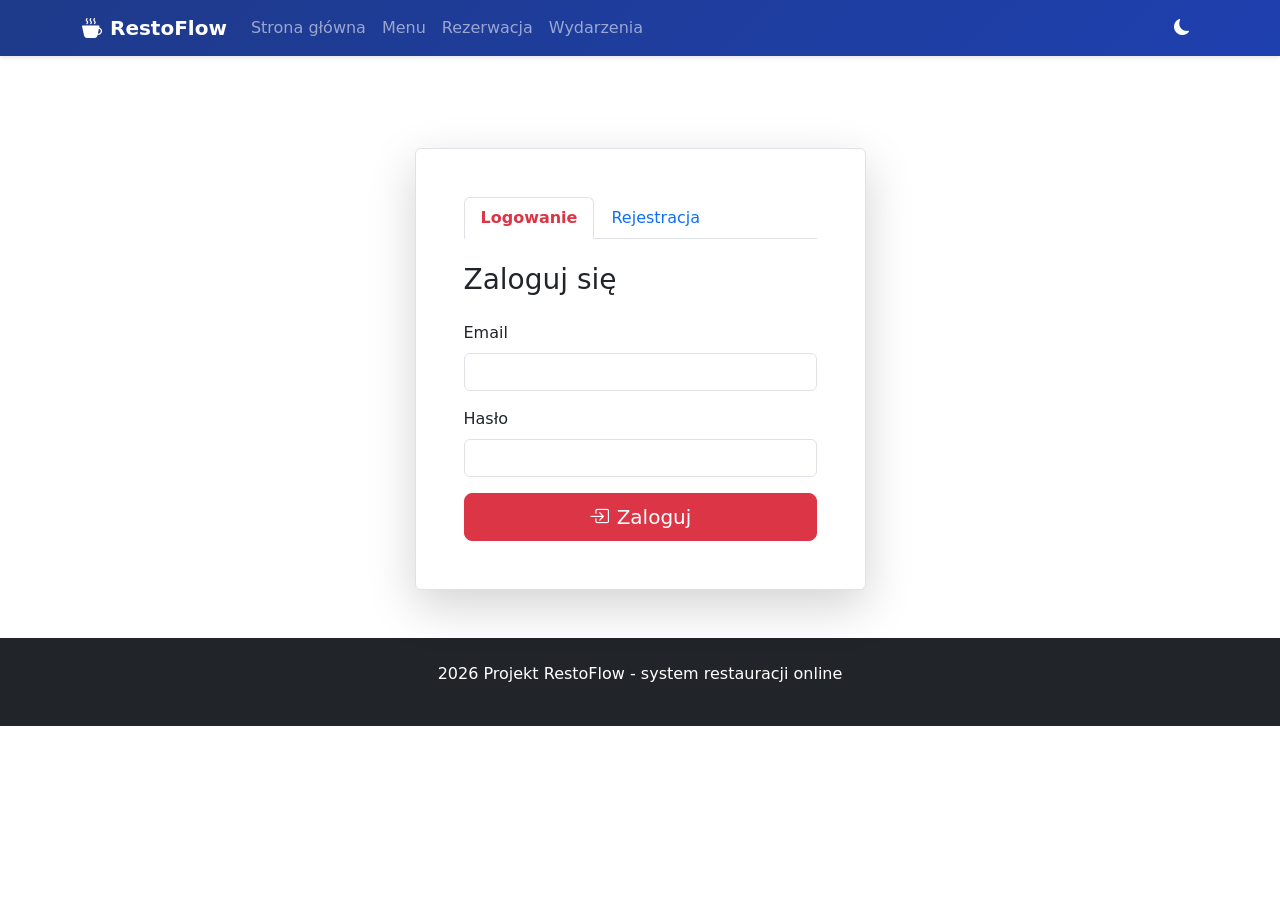
<file: src/main/resources/static/pages/admin.html>
<!DOCTYPE html>
<html lang="pl">
<head>
    <meta charset="UTF-8">
    <meta name="viewport" content="width=device-width, initial-scale=1.0">
    <title>Panel Admin - RestoFlow</title>
    <link rel="icon" type="image/png" href="/favicon.png">
    <link rel="icon" type="image/x-icon" href="/favicon.ico">
    <link rel="shortcut icon" href="/favicon.ico">
    <link href="https://cdn.jsdelivr.net/npm/bootstrap@5.3.2/dist/css/bootstrap.min.css" rel="stylesheet">
    <link rel="stylesheet" href="https://cdn.jsdelivr.net/npm/bootstrap-icons@1.11.1/font/bootstrap-icons.css">
    <link rel="stylesheet" href="../css/style.css">
</head>
<body>
    <!-- Navigation -->
    <nav class="navbar navbar-expand-lg navbar-dark bg-primary fixed-top">
        <div class="container">
            <a class="navbar-brand fw-bold" href="../index.html">
                <i class="bi bi-cup-hot-fill me-2"></i>RestoFlow
            </a>
            <button class="navbar-toggler" type="button" data-bs-toggle="collapse" data-bs-target="#navbarNav">
                <span class="navbar-toggler-icon"></span>
            </button>
            <div class="collapse navbar-collapse" id="navbarNav">
                <ul class="navbar-nav me-auto">
                    <li class="nav-item">
                        <a class="nav-link" href="../index.html">Strona główna</a>
                    </li>
                    <li class="nav-item">
                        <a class="nav-link" href="menu.html">Menu</a>
                    </li>
                    <li class="nav-item">
                        <a class="nav-link" href="reservation.html">Rezerwacja</a>
                    </li>
                    <li class="nav-item">
                        <a class="nav-link" href="event.html">Wydarzenia</a>
                    </li>
                </ul>
                <ul class="navbar-nav">
                    <li class="nav-item">
                        <button class="btn btn-link nav-link text-white" id="themeToggle" title="Zmień motyw">
                            <i class="bi bi-moon-fill" id="themeIcon"></i>
                        </button>
                    </li>
                    <li class="nav-item">
                        <a class="nav-link" href="cart.html">
                            <i class="bi bi-cart3"></i> Koszyk
                            <span class="badge bg-danger" id="cartBadge">0</span>
                        </a>
                    </li>
                    <li class="nav-item dropdown" id="userNav">
                        <a class="nav-link dropdown-toggle" href="#" role="button" data-bs-toggle="dropdown">
                            <i class="bi bi-person-circle"></i> <span id="userName">Użytkownik</span>
                        </a>
                        <ul class="dropdown-menu">
                            <li><a class="dropdown-item" href="profile.html">Profil</a></li>
                            <li><a class="dropdown-item active" href="admin.html">Panel Admin</a></li>
                            <li><hr class="dropdown-divider"></li>
                            <li><a class="dropdown-item" href="#" id="logoutBtn">Wyloguj</a></li>
                        </ul>
                    </li>
                </ul>
            </div>
        </div>
    </nav>

    <!-- Main Content -->
    <div class="container mt-5 pt-4">
        <h1 class="display-4 mb-4">Panel Administracyjny</h1>
        
        <!-- Statistics -->
        <div class="row g-4 mb-4">
            <div class="col-md-4">
                <div class="card text-center">
                    <div class="card-body">
                        <i class="bi bi-cart-check display-4 text-primary mb-3"></i>
                        <h3 id="todayOrders">-</h3>
                        <p class="text-muted">Zamówienia dzisiaj</p>
                    </div>
                </div>
            </div>
            <div class="col-md-4">
                <div class="card text-center">
                    <div class="card-body">
                        <i class="bi bi-calendar-check display-4 text-success mb-3"></i>
                        <h3 id="todayReservations">-</h3>
                        <p class="text-muted">Rezerwacje dzisiaj</p>
                    </div>
                </div>
            </div>
            <div class="col-md-4">
                <div class="card text-center">
                    <div class="card-body">
                        <i class="bi bi-currency-dollar display-4 text-warning mb-3"></i>
                        <h3 id="todayRevenue">-</h3>
                        <p class="text-muted">Przychód dzisiaj</p>
                    </div>
                </div>
            </div>
        </div>

        <!-- Tabs -->
        <ul class="nav nav-tabs mb-4" role="tablist">
            <li class="nav-item" role="presentation">
                <button class="nav-link active" id="orders-tab" data-bs-toggle="tab" data-bs-target="#orders" type="button">
                    Zamówienia
                </button>
            </li>
            <li class="nav-item" role="presentation">
                <button class="nav-link" id="reservations-tab" data-bs-toggle="tab" data-bs-target="#reservations" type="button">
                    Rezerwacje
                </button>
            </li>
            <li class="nav-item" role="presentation">
                <button class="nav-link" id="tables-tab" data-bs-toggle="tab" data-bs-target="#tables" type="button">
                    Stoliki
                </button>
            </li>
        </ul>

        <div class="tab-content">
            <!-- Orders Tab -->
            <div class="tab-pane fade show active" id="orders" role="tabpanel">
                <div class="card">
                    <div class="card-body">
                        <h5 class="card-title mb-4">Dzisiejsze zamówienia</h5>
                        <div id="ordersList">
                            <div class="text-center py-5">
                                <div class="spinner-border text-primary" role="status">
                                    <span class="visually-hidden">Ładowanie...</span>
                                </div>
                            </div>
                        </div>
                    </div>
                </div>
            </div>

            <!-- Reservations Tab -->
            <div class="tab-pane fade" id="reservations" role="tabpanel">
                <div class="card">
                    <div class="card-body">
                        <h5 class="card-title mb-4">Dzisiejsze rezerwacje</h5>
                        <div id="reservationsList">
                            <div class="text-center py-5">
                                <div class="spinner-border text-primary" role="status">
                                    <span class="visually-hidden">Ładowanie...</span>
                                </div>
                            </div>
                        </div>
                    </div>
                </div>
            </div>

            <!-- Tables Tab -->
            <div class="tab-pane fade" id="tables" role="tabpanel">
                <div class="card">
                    <div class="card-body">
                        <div class="d-flex justify-content-between align-items-center mb-4">
                            <h5 class="card-title mb-0">Zarządzanie stolikami</h5>
                            <button class="btn btn-primary" data-bs-toggle="modal" data-bs-target="#addTableModal">
                                <i class="bi bi-plus-circle me-2"></i>Dodaj stolik
                            </button>
                        </div>
                        <div id="tablesList">
                            <div class="text-center py-5">
                                <div class="spinner-border text-primary" role="status">
                                    <span class="visually-hidden">Ładowanie...</span>
                                </div>
                            </div>
                        </div>
                    </div>
                </div>
            </div>
        </div>
    </div>

    <!-- Add Table Modal -->
    <div class="modal fade" id="addTableModal" tabindex="-1">
        <div class="modal-dialog">
            <div class="modal-content">
                <div class="modal-header">
                    <h5 class="modal-title">Dodaj stolik</h5>
                    <button type="button" class="btn-close" data-bs-dismiss="modal"></button>
                </div>
                <div class="modal-body">
                    <form id="addTableForm">
                        <div class="mb-3">
                            <label class="form-label">Numer stolika *</label>
                            <input type="text" class="form-control" id="tableNumber" required>
                        </div>
                        <div class="mb-3">
                            <label class="form-label">Pojemność *</label>
                            <input type="number" class="form-control" id="tableCapacity" min="1" required>
                        </div>
                        <div class="mb-3">
                            <label class="form-label">Lokalizacja *</label>
                            <select class="form-select" id="tableLocation" required>
                                <option value="SALA_GLOWNA">Sala główna</option>
                                <option value="TARAS">Taras</option>
                                <option value="SALON_VIP">Salon VIP</option>
                                <option value="BAR">Bar</option>
                            </select>
                        </div>
                        <div class="mb-3 form-check">
                            <input type="checkbox" class="form-check-input" id="tableAvailable" checked>
                            <label class="form-check-label" for="tableAvailable">
                                Dostępny
                            </label>
                        </div>
                        <button type="submit" class="btn btn-primary w-100">Dodaj stolik</button>
                    </form>
                </div>
            </div>
        </div>
    </div>

    <!-- Footer -->
    <footer class="bg-dark text-white py-4 mt-5">
        <div class="container text-center">
            <p>2026 Projekt RestoFlow - system restauracji online</p>
        </div>
    </footer>

    <script src="https://cdn.jsdelivr.net/npm/bootstrap@5.3.2/dist/js/bootstrap.bundle.min.js"></script>
    <script src="../js/theme.js"></script>
    <script src="../js/api.js"></script>
    <script src="../js/app.js"></script>
    <script src="../js/admin.js"></script>
</body>
</html>
</file>
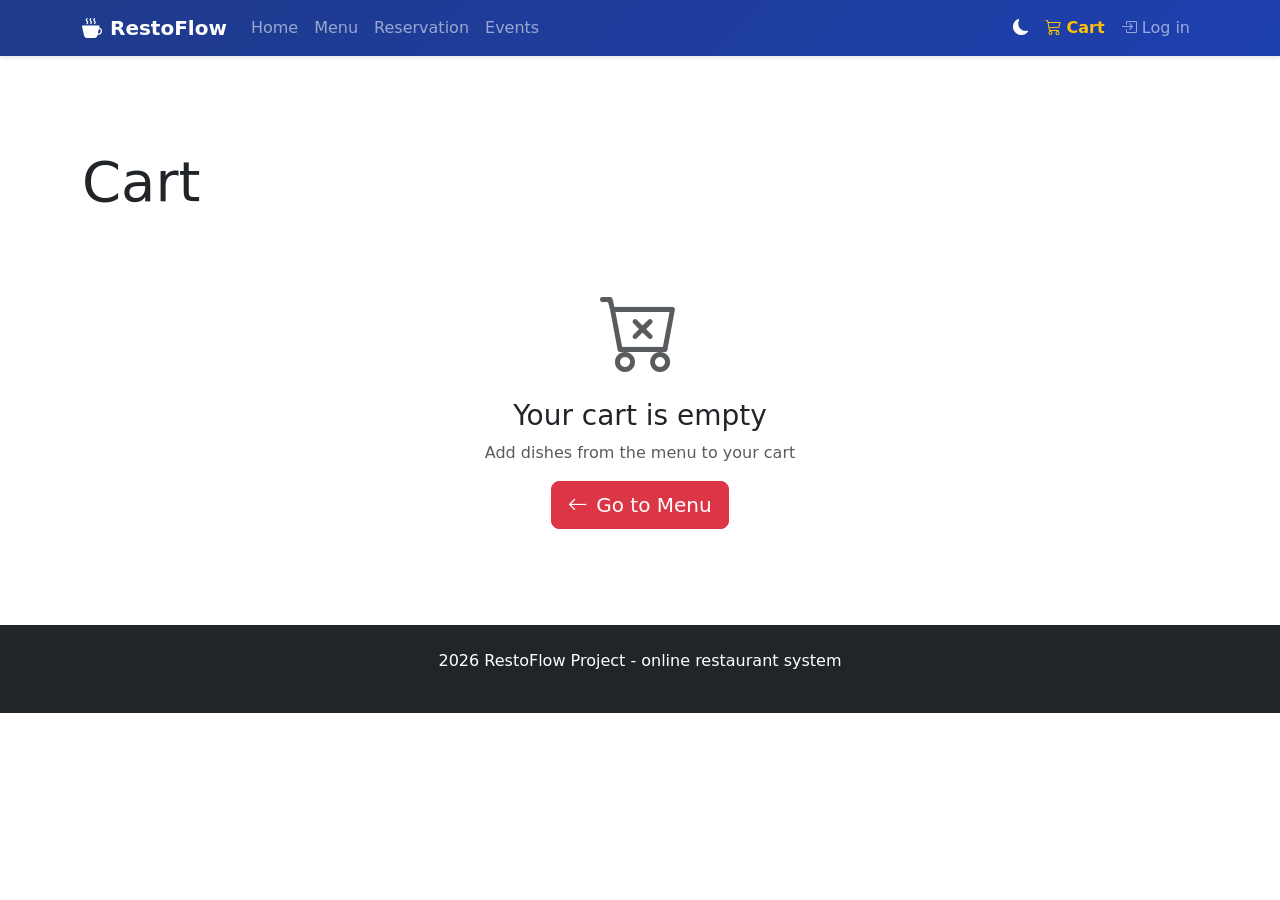
<file: src/main/resources/static/pages/cart.html>
<!DOCTYPE html>
<html lang="en">
<head>
    <meta charset="UTF-8">
    <meta name="viewport" content="width=device-width, initial-scale=1.0">
    <title>Cart - RestoFlow</title>
    <link rel="icon" type="image/png" href="/favicon.png">
    <link rel="icon" type="image/x-icon" href="/favicon.ico">
    <link rel="shortcut icon" href="/favicon.ico">
    <link href="https://cdn.jsdelivr.net/npm/bootstrap@5.3.2/dist/css/bootstrap.min.css" rel="stylesheet">
    <link rel="stylesheet" href="https://cdn.jsdelivr.net/npm/bootstrap-icons@1.11.1/font/bootstrap-icons.css">
    <link rel="stylesheet" href="../css/style.css">
</head>
<body>
    <!-- Navigation -->
    <nav class="navbar navbar-expand-lg navbar-dark bg-primary fixed-top">
        <div class="container">
            <a class="navbar-brand fw-bold" href="../index.html">
                <i class="bi bi-cup-hot-fill me-2"></i>RestoFlow
            </a>
            <button class="navbar-toggler" type="button" data-bs-toggle="collapse" data-bs-target="#navbarNav">
                <span class="navbar-toggler-icon"></span>
            </button>
            <div class="collapse navbar-collapse" id="navbarNav">
                <ul class="navbar-nav me-auto">
                    <li class="nav-item">
                        <a class="nav-link" href="../index.html">Home</a>
                    </li>
                    <li class="nav-item">
                        <a class="nav-link" href="menu.html">Menu</a>
                    </li>
                    <li class="nav-item">
                        <a class="nav-link" href="reservation.html">Reservation</a>
                    </li>
                    <li class="nav-item">
                        <a class="nav-link" href="event.html">Events</a>
                    </li>
                </ul>
                <ul class="navbar-nav">
                    <li class="nav-item">
                        <button class="btn btn-link nav-link text-white" id="themeToggle" title="Toggle theme">
                            <i class="bi bi-moon-fill" id="themeIcon"></i>
                        </button>
                    </li>
                    <li class="nav-item">
                        <a class="nav-link active" href="cart.html">
                            <i class="bi bi-cart3"></i> Cart
                            <span class="badge bg-danger" id="cartBadge">0</span>
                        </a>
                    </li>
                    <li class="nav-item" id="authNav">
                        <a class="nav-link" href="login.html">
                            <i class="bi bi-box-arrow-in-right"></i> Log in
                        </a>
                    </li>
                    <li class="nav-item dropdown" id="userNav" style="display: none;">
                        <a class="nav-link dropdown-toggle" href="#" role="button" data-bs-toggle="dropdown">
                            <i class="bi bi-person-circle"></i> <span id="userName">User</span>
                        </a>
                        <ul class="dropdown-menu">
                            <li><a class="dropdown-item" href="profile.html">Profile</a></li>
                            <li id="adminLink" style="display: none;"><a class="dropdown-item" href="admin.html">Admin Panel</a></li>
                            <li><hr class="dropdown-divider"></li>
                            <li><a class="dropdown-item" href="#" id="logoutBtn">Log out</a></li>
                        </ul>
                    </li>
                </ul>
            </div>
        </div>
    </nav>

    <!-- Main Content -->
    <div class="container mt-5 pt-4">
        <h1 class="display-4 mb-4">Cart</h1>
        
        <div id="emptyCart" class="text-center py-5" style="display: none;">
            <i class="bi bi-cart-x display-1 text-muted"></i>
            <h3 class="mt-3">Your cart is empty</h3>
            <p class="text-muted">Add dishes from the menu to your cart</p>
            <a href="menu.html" class="btn btn-primary btn-lg">
                <i class="bi bi-arrow-left me-2"></i>Go to Menu
            </a>
        </div>

        <div id="cartContent" style="display: none;">
            <div class="row">
                <div class="col-lg-8">
                    <div class="card">
                        <div class="card-body">
                            <div id="cartItems">
                                <!-- Cart items loaded dynamically -->
                            </div>
                        </div>
                    </div>
                </div>
                <div class="col-lg-4">
                    <div class="card sticky-top" style="top: 100px;">
                        <div class="card-body">
                            <h5 class="card-title">Summary</h5>
                            <hr>
                            <div class="d-flex justify-content-between mb-2">
                                <span>Subtotal:</span>
                                <span id="subtotal">0.00 zł</span>
                            </div>
                            <div class="d-flex justify-content-between mb-3">
                                <strong>Total:</strong>
                                <strong class="text-primary" id="total">0.00 zł</strong>
                            </div>
                            
                            <div class="mb-3">
                                <label class="form-label">Order type:</label>
                                <select class="form-select" id="orderType">
                                    <option value="ODBIOR_OSOBISTY">Pickup</option>
                                    <option value="DOSTAWA">Delivery</option>
                                </select>
                            </div>
                            
                            <div class="mb-3" id="deliveryAddressGroup" style="display: none;">
                                <label class="form-label">Delivery address:</label>
                                <input type="text" class="form-control" id="deliveryAddress" placeholder="Street, number, city">
                            </div>
                            
                            <button class="btn btn-primary btn-lg w-100" id="checkoutBtn">
                                <i class="bi bi-check-circle me-2"></i>Place order
                            </button>
                        </div>
                    </div>
                </div>
            </div>
        </div>
    </div>

    <!-- Footer -->
    <footer class="bg-dark text-white py-4 mt-5">
        <div class="container text-center">
            <p>2026 RestoFlow Project - online restaurant system</p>
        </div>
    </footer>

    <script src="https://cdn.jsdelivr.net/npm/bootstrap@5.3.2/dist/js/bootstrap.bundle.min.js"></script>
    <script src="../js/theme.js"></script>
    <script src="../js/api.js"></script>
    <script src="../js/app.js"></script>
    <script src="../js/cart.js"></script>
</body>
</html>
</file>
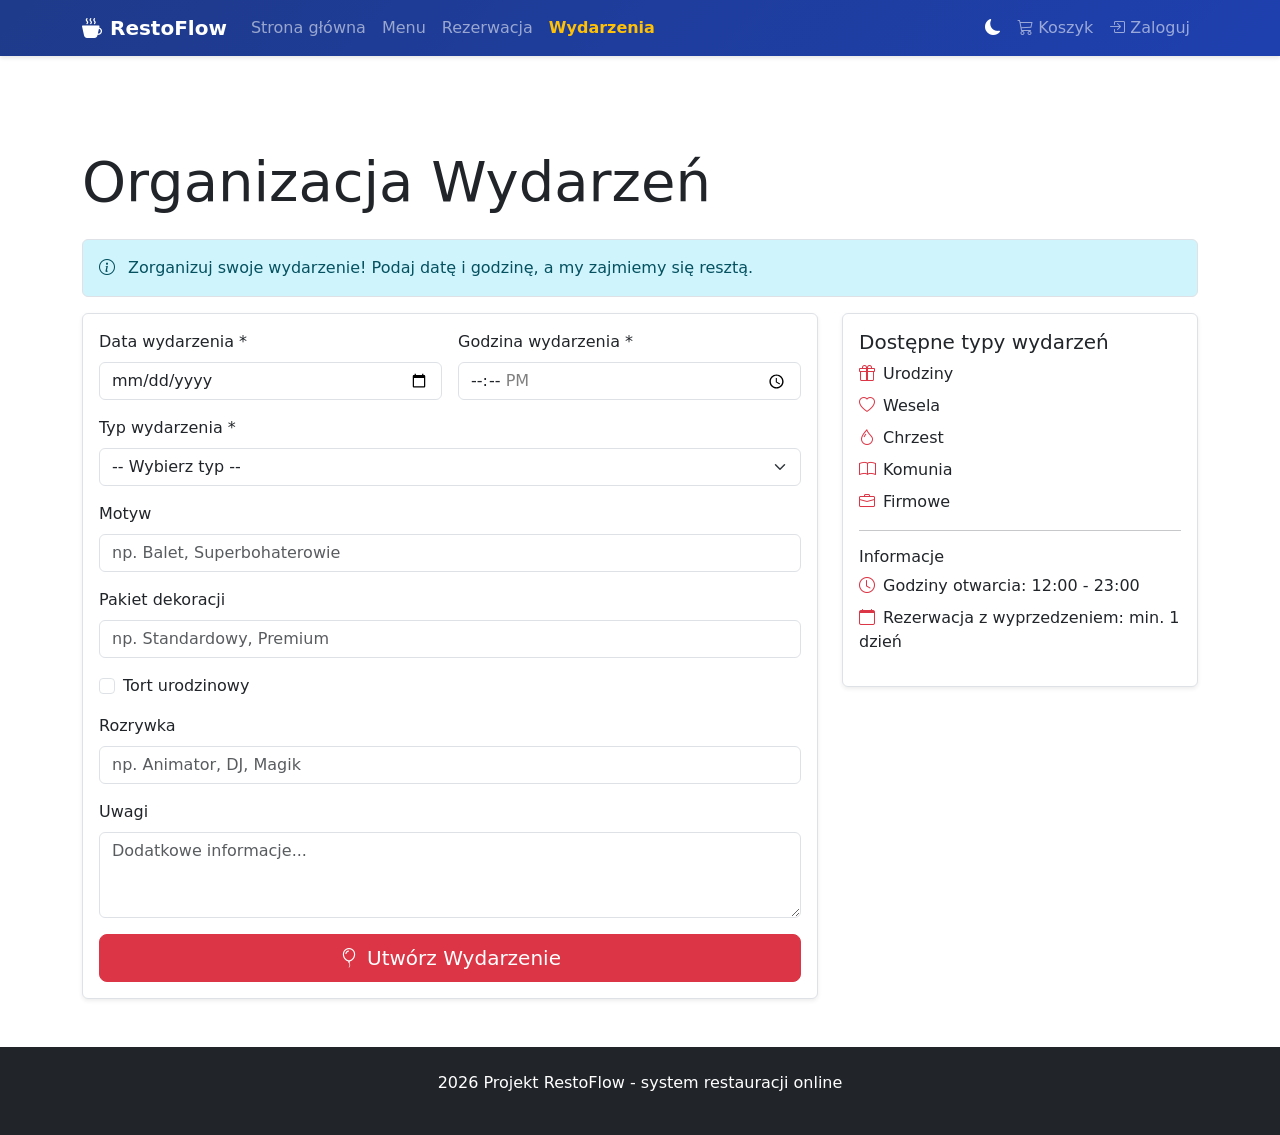
<file: src/main/resources/static/pages/event.html>
<!DOCTYPE html>
<html lang="pl">
<head>
    <meta charset="UTF-8">
    <meta name="viewport" content="width=device-width, initial-scale=1.0">
    <title>Wydarzenia - RestoFlow</title>
    <link rel="icon" type="image/png" href="/favicon.png">
    <link rel="icon" type="image/x-icon" href="/favicon.ico">
    <link rel="shortcut icon" href="/favicon.ico">
    <link href="https://cdn.jsdelivr.net/npm/bootstrap@5.3.2/dist/css/bootstrap.min.css" rel="stylesheet">
    <link rel="stylesheet" href="https://cdn.jsdelivr.net/npm/bootstrap-icons@1.11.1/font/bootstrap-icons.css">
    <link rel="stylesheet" href="../css/style.css">
</head>
<body>
    <!-- Navigation -->
    <nav class="navbar navbar-expand-lg navbar-dark bg-primary fixed-top">
        <div class="container">
            <a class="navbar-brand fw-bold" href="../index.html">
                <i class="bi bi-cup-hot-fill me-2"></i>RestoFlow
            </a>
            <button class="navbar-toggler" type="button" data-bs-toggle="collapse" data-bs-target="#navbarNav">
                <span class="navbar-toggler-icon"></span>
            </button>
            <div class="collapse navbar-collapse" id="navbarNav">
                <ul class="navbar-nav me-auto">
                    <li class="nav-item">
                        <a class="nav-link" href="../index.html">Strona główna</a>
                    </li>
                    <li class="nav-item">
                        <a class="nav-link" href="menu.html">Menu</a>
                    </li>
                    <li class="nav-item">
                        <a class="nav-link" href="reservation.html">Rezerwacja</a>
                    </li>
                    <li class="nav-item">
                        <a class="nav-link active" href="event.html">Wydarzenia</a>
                    </li>
                </ul>
                <ul class="navbar-nav">
                    <li class="nav-item">
                        <button class="btn btn-link nav-link text-white" id="themeToggle" title="Zmień motyw">
                            <i class="bi bi-moon-fill" id="themeIcon"></i>
                        </button>
                    </li>
                    <li class="nav-item">
                        <a class="nav-link" href="cart.html">
                            <i class="bi bi-cart3"></i> Koszyk
                            <span class="badge bg-danger" id="cartBadge">0</span>
                        </a>
                    </li>
                    <li class="nav-item" id="authNav">
                        <a class="nav-link" href="login.html">
                            <i class="bi bi-box-arrow-in-right"></i> Zaloguj
                        </a>
                    </li>
                    <li class="nav-item dropdown" id="userNav" style="display: none;">
                        <a class="nav-link dropdown-toggle" href="#" role="button" data-bs-toggle="dropdown">
                            <i class="bi bi-person-circle"></i> <span id="userName">Użytkownik</span>
                        </a>
                        <ul class="dropdown-menu">
                            <li><a class="dropdown-item" href="profile.html">Profil</a></li>
                            <li id="adminLink" style="display: none;"><a class="dropdown-item" href="admin.html">Panel Admin</a></li>
                            <li><hr class="dropdown-divider"></li>
                            <li><a class="dropdown-item" href="#" id="logoutBtn">Wyloguj</a></li>
                        </ul>
                    </li>
                </ul>
            </div>
        </div>
    </nav>

    <!-- Main Content -->
    <div class="container mt-5 pt-4">
        <h1 class="display-4 mb-4">Organizacja Wydarzeń</h1>
        
        <div class="alert alert-info">
            <i class="bi bi-info-circle me-2"></i>
            Zorganizuj swoje wydarzenie! Podaj datę i godzinę, a my zajmiemy się resztą.
        </div>

        <div class="row">
            <div class="col-lg-8">
                <div class="card">
                    <div class="card-body">
                        <form id="eventForm">
                            <div class="row g-3">
                                <div class="col-md-6">
                                    <label class="form-label">Data wydarzenia *</label>
                                    <input type="date" class="form-control" id="eventDate" required>
                                </div>
                                <div class="col-md-6">
                                    <label class="form-label">Godzina wydarzenia *</label>
                                    <input type="time" class="form-control" id="eventTime" required>
                                </div>
                            </div>
                            
                            <div class="mb-3 mt-3">
                                <label class="form-label">Typ wydarzenia *</label>
                                <select class="form-select" id="eventType" required>
                                    <option value="">-- Wybierz typ --</option>
                                </select>
                            </div>
                            
                            <div class="mb-3">
                                <label class="form-label">Motyw</label>
                                <input type="text" class="form-control" id="theme" placeholder="np. Balet, Superbohaterowie">
                            </div>
                            
                            <div class="mb-3">
                                <label class="form-label">Pakiet dekoracji</label>
                                <input type="text" class="form-control" id="decorationPackage" placeholder="np. Standardowy, Premium">
                            </div>
                            
                            <div class="mb-3 form-check">
                                <input type="checkbox" class="form-check-input" id="cake">
                                <label class="form-check-label" for="cake">
                                    Tort urodzinowy
                                </label>
                            </div>
                            
                            <div class="mb-3">
                                <label class="form-label">Rozrywka</label>
                                <input type="text" class="form-control" id="entertainment" placeholder="np. Animator, DJ, Magik">
                            </div>
                            
                            <div class="mb-3">
                                <label class="form-label">Uwagi</label>
                                <textarea class="form-control" id="eventNotes" rows="3" placeholder="Dodatkowe informacje..."></textarea>
                            </div>
                            
                            <button type="submit" class="btn btn-primary btn-lg w-100">
                                <i class="bi bi-balloon me-2"></i>Utwórz Wydarzenie
                            </button>
                        </form>
                    </div>
                </div>
            </div>
            <div class="col-lg-4">
                <div class="card">
                    <div class="card-body">
                        <h5 class="card-title">Dostępne typy wydarzeń</h5>
                        <ul class="list-unstyled">
                            <li class="mb-2"><i class="bi bi-gift text-primary me-2"></i>Urodziny</li>
                            <li class="mb-2"><i class="bi bi-heart text-primary me-2"></i>Wesela</li>
                            <li class="mb-2"><i class="bi bi-droplet text-primary me-2"></i>Chrzest</li>
                            <li class="mb-2"><i class="bi bi-book text-primary me-2"></i>Komunia</li>
                            <li class="mb-2"><i class="bi bi-briefcase text-primary me-2"></i>Firmowe</li>
                        </ul>
                        <hr>
                        <h6 class="card-title mt-3">Informacje</h6>
                        <ul class="list-unstyled">
                            <li class="mb-2"><i class="bi bi-clock text-primary me-2"></i>Godziny otwarcia: 12:00 - 23:00</li>
                            <li class="mb-2"><i class="bi bi-calendar text-primary me-2"></i>Rezerwacja z wyprzedzeniem: min. 1 dzień</li>
                        </ul>
                    </div>
                </div>
            </div>
        </div>
    </div>

    <!-- Footer -->
    <footer class="bg-dark text-white py-4 mt-5">
        <div class="container text-center">
            <p>2026 Projekt RestoFlow - system restauracji online</p>
        </div>
    </footer>

    <script src="https://cdn.jsdelivr.net/npm/bootstrap@5.3.2/dist/js/bootstrap.bundle.min.js"></script>
    <script src="../js/theme.js"></script>
    <script src="../js/api.js"></script>
    <script src="../js/app.js"></script>
    <script src="../js/event.js"></script>
</body>
</html>
</file>
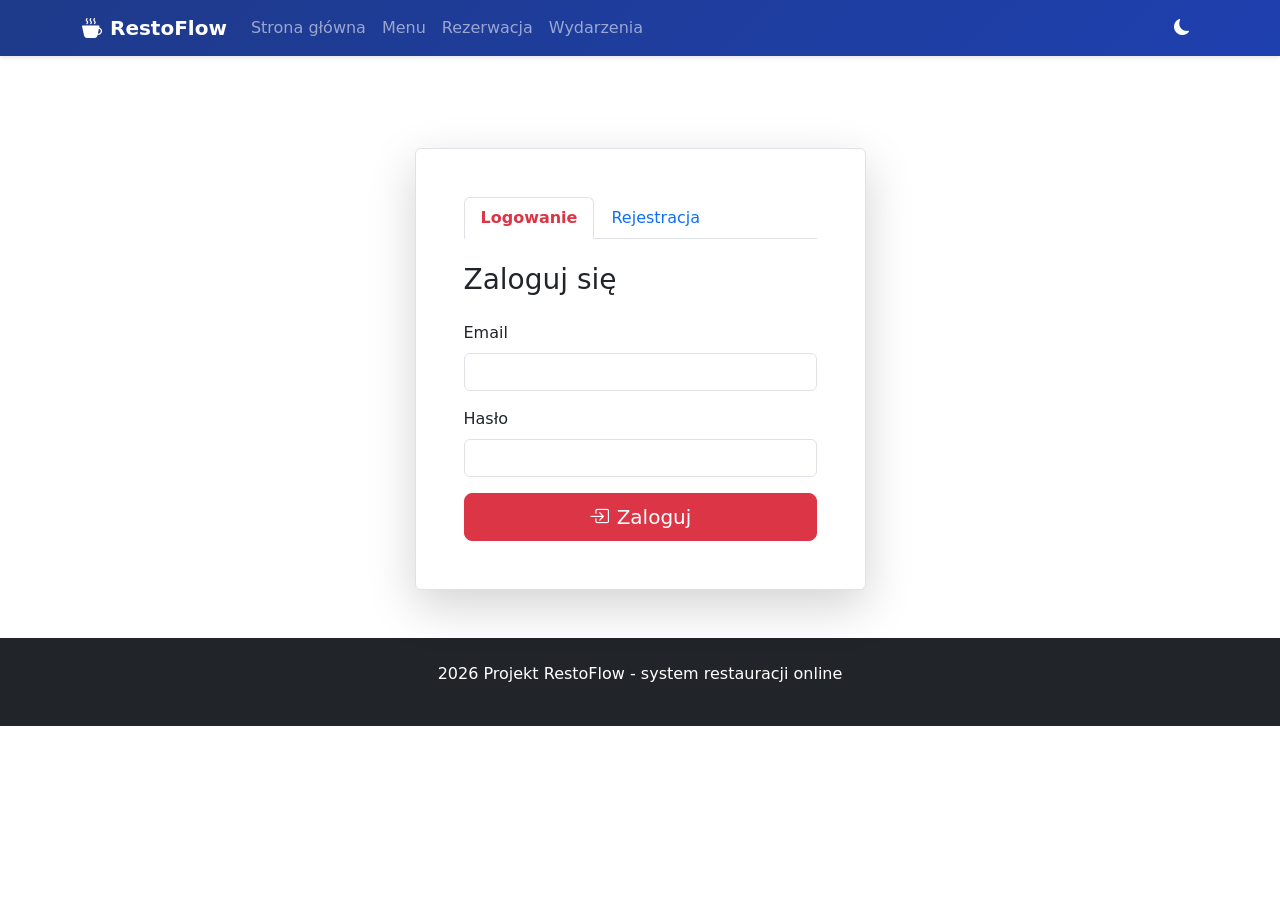
<file: src/main/resources/static/pages/login.html>
<!DOCTYPE html>
<html lang="pl">
<head>
    <meta charset="UTF-8">
    <meta name="viewport" content="width=device-width, initial-scale=1.0">
    <title>Logowanie - RestoFlow</title>
    <link rel="icon" type="image/png" href="/favicon.png">
    <link rel="icon" type="image/x-icon" href="/favicon.ico">
    <link rel="shortcut icon" href="/favicon.ico">
    <link href="https://cdn.jsdelivr.net/npm/bootstrap@5.3.2/dist/css/bootstrap.min.css" rel="stylesheet">
    <link rel="stylesheet" href="https://cdn.jsdelivr.net/npm/bootstrap-icons@1.11.1/font/bootstrap-icons.css">
    <link rel="stylesheet" href="../css/style.css">
</head>
<body>
    <!-- Navigation -->
    <nav class="navbar navbar-expand-lg navbar-dark bg-primary fixed-top">
        <div class="container">
            <a class="navbar-brand fw-bold" href="../index.html">
                <i class="bi bi-cup-hot-fill me-2"></i>RestoFlow
            </a>
            <button class="navbar-toggler" type="button" data-bs-toggle="collapse" data-bs-target="#navbarNav">
                <span class="navbar-toggler-icon"></span>
            </button>
            <div class="collapse navbar-collapse" id="navbarNav">
                <ul class="navbar-nav me-auto">
                    <li class="nav-item">
                        <a class="nav-link" href="../index.html">Strona główna</a>
                    </li>
                    <li class="nav-item">
                        <a class="nav-link" href="menu.html">Menu</a>
                    </li>
                    <li class="nav-item">
                        <a class="nav-link" href="reservation.html">Rezerwacja</a>
                    </li>
                    <li class="nav-item">
                        <a class="nav-link" href="event.html">Wydarzenia</a>
                    </li>
                </ul>
                <ul class="navbar-nav">
                    <li class="nav-item">
                        <button class="btn btn-link nav-link text-white" id="themeToggle" title="Zmień motyw">
                            <i class="bi bi-moon-fill" id="themeIcon"></i>
                        </button>
                    </li>
                </ul>
            </div>
        </div>
    </nav>

    <!-- Main Content -->
    <div class="container mt-5 pt-4">
        <div class="row justify-content-center">
            <div class="col-md-6 col-lg-5">
                <div class="card shadow-lg">
                    <div class="card-body p-5">
                        <ul class="nav nav-tabs mb-4" role="tablist">
                            <li class="nav-item" role="presentation">
                                <button class="nav-link active" id="login-tab" data-bs-toggle="tab" data-bs-target="#login" type="button">
                                    Logowanie
                                </button>
                            </li>
                            <li class="nav-item" role="presentation">
                                <button class="nav-link" id="register-tab" data-bs-toggle="tab" data-bs-target="#register" type="button">
                                    Rejestracja
                                </button>
                            </li>
                        </ul>
                        
                        <div class="tab-content">
                            <!-- Login Tab -->
                            <div class="tab-pane fade show active" id="login" role="tabpanel">
                                <h3 class="mb-4">Zaloguj się</h3>
                                <form id="loginForm">
                                    <div class="mb-3">
                                        <label class="form-label">Email</label>
                                        <input type="email" class="form-control" id="loginEmail" required>
                                    </div>
                                    <div class="mb-3">
                                        <label class="form-label">Hasło</label>
                                        <input type="password" class="form-control" id="loginPassword" required>
                                    </div>
                                    <button type="submit" class="btn btn-primary w-100 btn-lg">
                                        <i class="bi bi-box-arrow-in-right me-2"></i>Zaloguj
                                    </button>
                                </form>
                            </div>
                            
                            <!-- Register Tab -->
                            <div class="tab-pane fade" id="register" role="tabpanel">
                                <h3 class="mb-4">Zarejestruj się</h3>
                                <form id="registerForm">
                                    <div class="row g-3">
                                        <div class="col-md-6">
                                            <label class="form-label">Imię *</label>
                                            <input type="text" class="form-control" id="registerFirstName" required>
                                        </div>
                                        <div class="col-md-6">
                                            <label class="form-label">Nazwisko *</label>
                                            <input type="text" class="form-control" id="registerLastName" required>
                                        </div>
                                        <div class="col-12">
                                            <label class="form-label">Email *</label>
                                            <input type="email" class="form-control" id="registerEmail" required>
                                        </div>
                                        <div class="col-12">
                                            <label class="form-label">Hasło *</label>
                                            <input type="password" class="form-control" id="registerPassword" minlength="6" required>
                                        </div>
                                        <div class="col-12">
                                            <label class="form-label">Telefon</label>
                                            <input type="tel" class="form-control" id="registerPhone">
                                        </div>
                                        <div class="col-12">
                                            <label class="form-label">Adres</label>
                                            <input type="text" class="form-control" id="registerAddress">
                                        </div>
                                        <div class="col-12">
                                            <button type="submit" class="btn btn-primary w-100 btn-lg">
                                                <i class="bi bi-person-plus me-2"></i>Zarejestruj
                                            </button>
                                        </div>
                                    </div>
                                </form>
                            </div>
                        </div>
                    </div>
                </div>
            </div>
        </div>
    </div>

    <!-- Footer -->
    <footer class="bg-dark text-white py-4 mt-5">
        <div class="container text-center">
            <p>2026 Projekt RestoFlow - system restauracji online</p>
        </div>
    </footer>

    <script src="https://cdn.jsdelivr.net/npm/bootstrap@5.3.2/dist/js/bootstrap.bundle.min.js"></script>
    <script src="../js/theme.js"></script>
    <script src="../js/api.js"></script>
    <script src="../js/app.js"></script>
    <script src="../js/auth.js"></script>
</body>
</html>
</file>
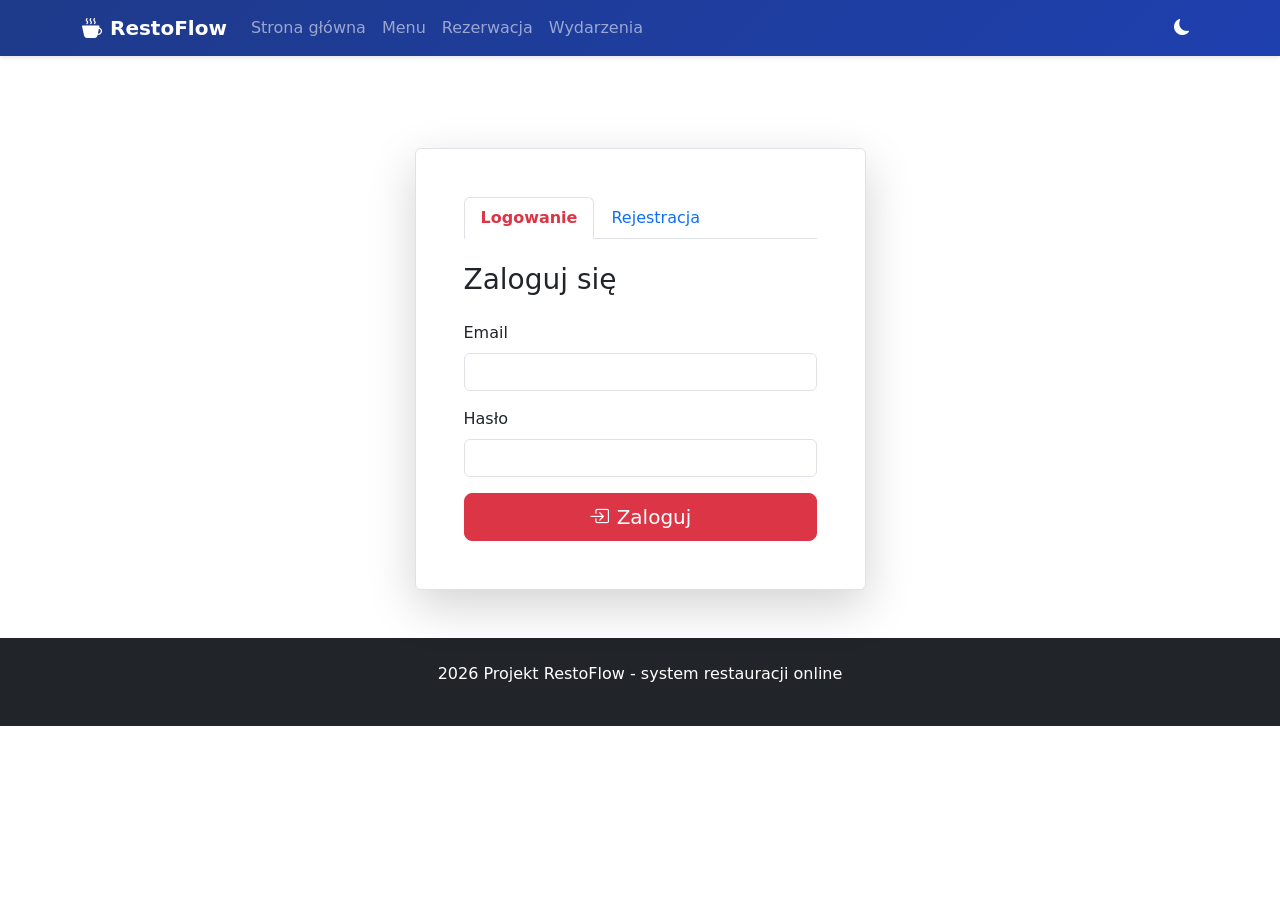
<file: src/main/resources/static/pages/profile.html>
<!DOCTYPE html>
<html lang="pl">
<head>
    <meta charset="UTF-8">
    <meta name="viewport" content="width=device-width, initial-scale=1.0">
    <title>Profil - RestoFlow</title>
    <link rel="icon" type="image/png" href="/favicon.png">
    <link rel="icon" type="image/x-icon" href="/favicon.ico">
    <link rel="shortcut icon" href="/favicon.ico">
    <link href="https://cdn.jsdelivr.net/npm/bootstrap@5.3.2/dist/css/bootstrap.min.css" rel="stylesheet">
    <link rel="stylesheet" href="https://cdn.jsdelivr.net/npm/bootstrap-icons@1.11.1/font/bootstrap-icons.css">
    <link rel="stylesheet" href="../css/style.css">
</head>
<body>
    <!-- Navigation -->
    <nav class="navbar navbar-expand-lg navbar-dark bg-primary fixed-top">
        <div class="container">
            <a class="navbar-brand fw-bold" href="../index.html">
                <i class="bi bi-cup-hot-fill me-2"></i>RestoFlow
            </a>
            <button class="navbar-toggler" type="button" data-bs-toggle="collapse" data-bs-target="#navbarNav">
                <span class="navbar-toggler-icon"></span>
            </button>
            <div class="collapse navbar-collapse" id="navbarNav">
                <ul class="navbar-nav me-auto">
                    <li class="nav-item">
                        <a class="nav-link" href="../index.html">Strona główna</a>
                    </li>
                    <li class="nav-item">
                        <a class="nav-link" href="menu.html">Menu</a>
                    </li>
                    <li class="nav-item">
                        <a class="nav-link" href="reservation.html">Rezerwacja</a>
                    </li>
                    <li class="nav-item">
                        <a class="nav-link" href="event.html">Wydarzenia</a>
                    </li>
                </ul>
                <ul class="navbar-nav">
                    <li class="nav-item">
                        <button class="btn btn-link nav-link text-white" id="themeToggle" title="Zmień motyw">
                            <i class="bi bi-moon-fill" id="themeIcon"></i>
                        </button>
                    </li>
                    <li class="nav-item">
                        <a class="nav-link" href="cart.html">
                            <i class="bi bi-cart3"></i> Koszyk
                            <span class="badge bg-danger" id="cartBadge">0</span>
                        </a>
                    </li>
                    <li class="nav-item dropdown" id="userNav">
                        <a class="nav-link dropdown-toggle active" href="#" role="button" data-bs-toggle="dropdown">
                            <i class="bi bi-person-circle"></i> <span id="userName">Użytkownik</span>
                        </a>
                        <ul class="dropdown-menu">
                            <li><a class="dropdown-item active" href="profile.html">Profil</a></li>
                            <li id="adminLink" style="display: none;"><a class="dropdown-item" href="admin.html">Panel Admin</a></li>
                            <li><hr class="dropdown-divider"></li>
                            <li><a class="dropdown-item" href="#" id="logoutBtn">Wyloguj</a></li>
                        </ul>
                    </li>
                </ul>
            </div>
        </div>
    </nav>

    <!-- Main Content -->
    <div class="container mt-5 pt-4">
        <h1 class="display-4 mb-4">Mój Profil</h1>
        
        <div class="row">
            <div class="col-lg-8">
                <div class="card mb-4">
                    <div class="card-body">
                        <h5 class="card-title mb-4">Dane osobowe</h5>
                        <div id="profileInfo">
                            <div class="text-center py-5">
                                <div class="spinner-border text-primary" role="status">
                                    <span class="visually-hidden">Ładowanie...</span>
                                </div>
                            </div>
                        </div>
                    </div>
                </div>
            </div>
            <div class="col-lg-4">
                <div class="card">
                    <div class="card-body">
                        <h5 class="card-title">Moje zamówienia</h5>
                        <p class="text-muted">Zobacz historię zamówień</p>
                        <a href="#" class="btn btn-outline-primary" id="viewOrdersBtn">
                            <i class="bi bi-list-ul me-2"></i>Zobacz zamówienia
                        </a>
                    </div>
                </div>
            </div>
        </div>
    </div>

    <!-- Footer -->
    <footer class="bg-dark text-white py-4 mt-5">
        <div class="container text-center">
            <p>2026 Projekt RestoFlow - system restauracji online</p>
        </div>
    </footer>

    <script src="https://cdn.jsdelivr.net/npm/bootstrap@5.3.2/dist/js/bootstrap.bundle.min.js"></script>
    <script src="../js/theme.js"></script>
    <script src="../js/api.js"></script>
    <script src="../js/app.js"></script>
    <script src="../js/profile.js"></script>
</body>
</html>
</file>
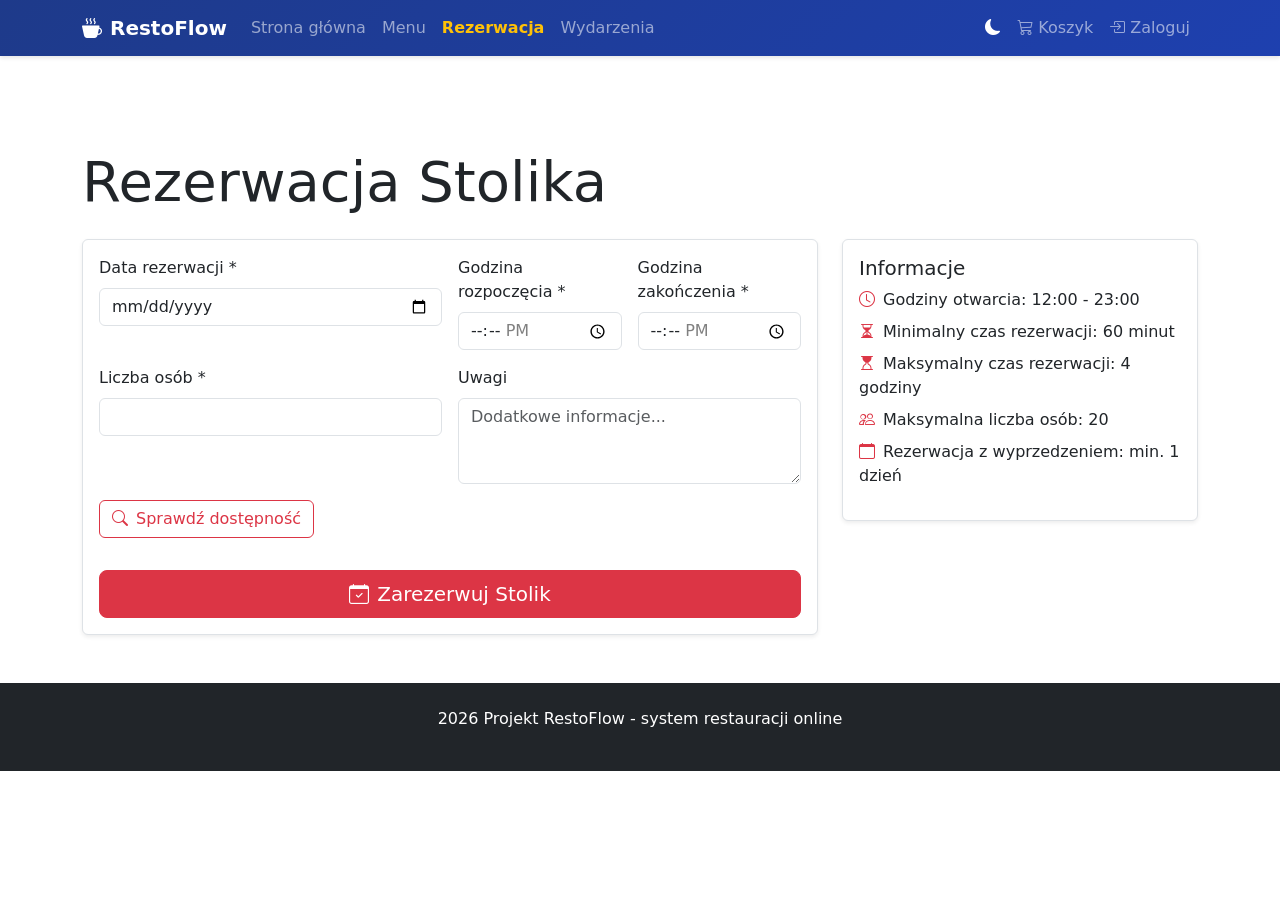
<file: src/main/resources/static/pages/reservation.html>
<!DOCTYPE html>
<html lang="pl">
<head>
    <meta charset="UTF-8">
    <meta name="viewport" content="width=device-width, initial-scale=1.0">
    <title>Rezerwacja - RestoFlow</title>
    <link rel="icon" type="image/png" href="/favicon.png">
    <link rel="icon" type="image/x-icon" href="/favicon.ico">
    <link rel="shortcut icon" href="/favicon.ico">
    <link href="https://cdn.jsdelivr.net/npm/bootstrap@5.3.2/dist/css/bootstrap.min.css" rel="stylesheet">
    <link rel="stylesheet" href="https://cdn.jsdelivr.net/npm/bootstrap-icons@1.11.1/font/bootstrap-icons.css">
    <link rel="stylesheet" href="../css/style.css">
</head>
<body>
    <!-- Navigation -->
    <nav class="navbar navbar-expand-lg navbar-dark bg-primary fixed-top">
        <div class="container">
            <a class="navbar-brand fw-bold" href="../index.html">
                <i class="bi bi-cup-hot-fill me-2"></i>RestoFlow
            </a>
            <button class="navbar-toggler" type="button" data-bs-toggle="collapse" data-bs-target="#navbarNav">
                <span class="navbar-toggler-icon"></span>
            </button>
            <div class="collapse navbar-collapse" id="navbarNav">
                <ul class="navbar-nav me-auto">
                    <li class="nav-item">
                        <a class="nav-link" href="../index.html">Strona główna</a>
                    </li>
                    <li class="nav-item">
                        <a class="nav-link" href="menu.html">Menu</a>
                    </li>
                    <li class="nav-item">
                        <a class="nav-link active" href="reservation.html">Rezerwacja</a>
                    </li>
                    <li class="nav-item">
                        <a class="nav-link" href="event.html">Wydarzenia</a>
                    </li>
                </ul>
                <ul class="navbar-nav">
                    <li class="nav-item">
                        <button class="btn btn-link nav-link text-white" id="themeToggle" title="Zmień motyw">
                            <i class="bi bi-moon-fill" id="themeIcon"></i>
                        </button>
                    </li>
                    <li class="nav-item">
                        <a class="nav-link" href="cart.html">
                            <i class="bi bi-cart3"></i> Koszyk
                            <span class="badge bg-danger" id="cartBadge">0</span>
                        </a>
                    </li>
                    <li class="nav-item" id="authNav">
                        <a class="nav-link" href="login.html">
                            <i class="bi bi-box-arrow-in-right"></i> Zaloguj
                        </a>
                    </li>
                    <li class="nav-item dropdown" id="userNav" style="display: none;">
                        <a class="nav-link dropdown-toggle" href="#" role="button" data-bs-toggle="dropdown">
                            <i class="bi bi-person-circle"></i> <span id="userName">Użytkownik</span>
                        </a>
                        <ul class="dropdown-menu">
                            <li><a class="dropdown-item" href="profile.html">Profil</a></li>
                            <li id="adminLink" style="display: none;"><a class="dropdown-item" href="admin.html">Panel Admin</a></li>
                            <li><hr class="dropdown-divider"></li>
                            <li><a class="dropdown-item" href="#" id="logoutBtn">Wyloguj</a></li>
                        </ul>
                    </li>
                </ul>
            </div>
        </div>
    </nav>

    <!-- Main Content -->
    <div class="container mt-5 pt-4">
        <h1 class="display-4 mb-4">Rezerwacja Stolika</h1>
        
        <div class="row">
            <div class="col-lg-8">
                <div class="card">
                    <div class="card-body">
                        <form id="reservationForm">
                            <div class="row g-3">
                                <div class="col-md-6">
                                    <label class="form-label">Data rezerwacji *</label>
                                    <input type="date" class="form-control" id="reservationDate" required>
                                </div>
                                <div class="col-md-3">
                                    <label class="form-label">Godzina rozpoczęcia *</label>
                                    <input type="time" class="form-control" id="startTime" required>
                                </div>
                                <div class="col-md-3">
                                    <label class="form-label">Godzina zakończenia *</label>
                                    <input type="time" class="form-control" id="endTime" required>
                                </div>
                                <div class="col-md-6">
                                    <label class="form-label">Liczba osób *</label>
                                    <input type="number" class="form-control" id="peopleCount" min="1" required>
                                </div>
                                <div class="col-md-6">
                                    <label class="form-label">Uwagi</label>
                                    <textarea class="form-control" id="notes" rows="3" placeholder="Dodatkowe informacje..."></textarea>
                                </div>
                                <div class="col-12">
                                    <button type="button" class="btn btn-outline-primary" id="checkAvailabilityBtn">
                                        <i class="bi bi-search me-2"></i>Sprawdź dostępność
                                    </button>
                                    <div id="availabilityResult" class="mt-3"></div>
                                </div>
                                <div class="col-12">
                                    <button type="submit" class="btn btn-primary btn-lg w-100" id="submitReservationBtn">
                                        <i class="bi bi-calendar-check me-2"></i>Zarezerwuj Stolik
                                    </button>
                                </div>
                            </div>
                        </form>
                    </div>
                </div>
            </div>
            <div class="col-lg-4">
                <div class="card">
                    <div class="card-body">
                        <h5 class="card-title">Informacje</h5>
                        <ul class="list-unstyled">
                            <li class="mb-2"><i class="bi bi-clock text-primary me-2"></i>Godziny otwarcia: 12:00 - 23:00</li>
                            <li class="mb-2"><i class="bi bi-hourglass-split text-primary me-2"></i>Minimalny czas rezerwacji: 60 minut</li>
                            <li class="mb-2"><i class="bi bi-hourglass-top text-primary me-2"></i>Maksymalny czas rezerwacji: 4 godziny</li>
                            <li class="mb-2"><i class="bi bi-people text-primary me-2"></i>Maksymalna liczba osób: 20</li>
                            <li class="mb-2"><i class="bi bi-calendar text-primary me-2"></i>Rezerwacja z wyprzedzeniem: min. 1 dzień</li>
                        </ul>
                    </div>
                </div>
            </div>
        </div>

        <!-- My Reservations -->
        <div class="mt-5" id="myReservationsSection" style="display: none;">
            <h2 class="mb-4">Moje Rezerwacje</h2>
            <div id="reservationsList" class="row g-4">
                <!-- Loaded dynamically -->
            </div>
        </div>
    </div>

    <!-- Footer -->
    <footer class="bg-dark text-white py-4 mt-5">
        <div class="container text-center">
            <p>2026 Projekt RestoFlow - system restauracji online</p>
        </div>
    </footer>

    <script src="https://cdn.jsdelivr.net/npm/bootstrap@5.3.2/dist/js/bootstrap.bundle.min.js"></script>
    <script src="../js/theme.js"></script>
    <script src="../js/api.js"></script>
    <script src="../js/app.js"></script>
    <script src="../js/reservation.js"></script>
</body>
</html>
</file>
<file: src/main/resources/static/css/style.css>
/* Theme Variables */
:root {
    --bg-primary: #ffffff;
    --bg-secondary: #f8f9fa;
    --text-primary: #212529;
    --text-secondary: #6c757d;
    --border-color: #dee2e6;
    --card-shadow: 0 0.125rem 0.25rem rgba(0, 0, 0, 0.075);
    --card-shadow-hover: 0 0.5rem 1rem rgba(0, 0, 0, 0.15);
    --transition: all 0.3s ease;
}

[data-theme="dark"] {
    --bg-primary: #1a1a1a;
    --bg-secondary: #2d2d2d;
    --text-primary: #ffffff;
    --text-secondary: #b0b0b0;
    --border-color: #404040;
    --card-shadow: 0 0.125rem 0.25rem rgba(0, 0, 0, 0.3);
    --card-shadow-hover: 0 0.5rem 1rem rgba(0, 0, 0, 0.5);
}

/* Base Styles */
body {
    background-color: var(--bg-primary);
    color: var(--text-primary);
    transition: var(--transition);
    padding-top: 76px;
}

/* Hero Section */
.hero-section {
    position: relative;
    background: linear-gradient(135deg, #dc3545 0%, #1e3a8a 100%);
    min-height: 100vh;
    display: flex;
    align-items: center;
    overflow: hidden;
}

.hero-overlay {
    position: absolute;
    top: 0;
    left: 0;
    right: 0;
    bottom: 0;
    background: rgba(0, 0, 0, 0.3);
}

.hero-content {
    position: relative;
    z-index: 1;
}

/* Animations */
@keyframes fadeIn {
    from {
        opacity: 0;
        transform: translateY(20px);
    }
    to {
        opacity: 1;
        transform: translateY(0);
    }
}

@keyframes slideIn {
    from {
        opacity: 0;
        transform: translateX(50px);
    }
    to {
        opacity: 1;
        transform: translateX(0);
    }
}

@keyframes pulse {
    0%, 100% {
        transform: scale(1);
    }
    50% {
        transform: scale(1.05);
    }
}

.animate-fade-in {
    animation: fadeIn 0.6s ease-out;
}

.animate-slide-in {
    animation: slideIn 0.8s ease-out;
}

.animate-pulse {
    animation: pulse 2s infinite;
}

/* Cards */
.card {
    background-color: var(--bg-primary);
    border-color: var(--border-color);
    box-shadow: var(--card-shadow);
    transition: var(--transition);
    color: var(--text-primary);
}

.card-title {
    color: var(--text-primary);
}

.card-text {
    color: var(--text-secondary);
}

.card:hover {
    box-shadow: var(--card-shadow-hover);
    transform: translateY(-5px);
}

.feature-card {
    background-color: var(--bg-primary);
    border: 1px solid var(--border-color);
    border-radius: 0.5rem;
    transition: var(--transition);
}

.feature-card:hover {
    transform: translateY(-10px);
    box-shadow: var(--card-shadow-hover);
}

.feature-icon {
    transition: var(--transition);
}

.feature-card:hover .feature-icon {
    transform: scale(1.2);
}

.dish-card {
    transition: var(--transition);
    overflow: hidden;
}

.dish-card:hover {
    transform: translateY(-10px);
}

.dish-card img {
    transition: var(--transition);
}

.dish-card:hover img {
    transform: scale(1.1);
}

/* Navigation */
.navbar {
    box-shadow: 0 2px 4px rgba(0, 0, 0, 0.1);
    transition: var(--transition);
}

.navbar-dark.bg-primary {
    background-color: #1e3a8a !important;
    background: linear-gradient(135deg, #1e3a8a 0%, #1e40af 100%);
}

.navbar-dark .nav-link:hover {
    color: #ffc107 !important;
}

.navbar-dark .navbar-brand:hover {
    color: #ffc107 !important;
}

/* Forms */
.form-control, .form-select {
    background-color: var(--bg-primary);
    color: var(--text-primary);
    border-color: var(--border-color);
    transition: var(--transition);
}

.form-control:focus, .form-select:focus {
    background-color: var(--bg-primary);
    color: var(--text-primary);
    border-color: #dc3545;
    box-shadow: 0 0 0 0.25rem rgba(220, 53, 69, 0.25);
}

/* Buttons */
.btn {
    transition: var(--transition);
}

.btn:hover {
    transform: translateY(-2px);
    box-shadow: 0 4px 8px rgba(0, 0, 0, 0.2);
}

.btn:active {
    transform: translateY(0);
}

/* Pagination */
.pagination .page-link {
    background-color: var(--bg-primary);
    color: var(--text-primary);
    border-color: var(--border-color);
    transition: var(--transition);
}

.pagination .page-link:hover {
    background-color: var(--bg-secondary);
    color: var(--text-primary);
}

.pagination .page-item.active .page-link {
    background-color: #dc3545;
    border-color: #dc3545;
}

/* Badges */
.badge {
    transition: var(--transition);
}

.badge:hover {
    transform: scale(1.1);
}

/* Loading Spinner */
.spinner-border {
    animation: spinner-border 0.75s linear infinite;
}

/* Tables */
.table {
    color: var(--text-primary);
}

.table-striped > tbody > tr:nth-of-type(odd) > td {
    background-color: var(--bg-secondary);
}

/* Modals */
.modal-content {
    background-color: var(--bg-primary);
    color: var(--text-primary);
}

.modal-header, .modal-footer {
    border-color: var(--border-color);
}

/* Alerts */
.alert {
    border-color: var(--border-color);
    transition: var(--transition);
}

.alert:hover {
    transform: scale(1.02);
}

/* Footer */
footer {
    transition: var(--transition);
}

/* Cart Items */
.cart-item {
    transition: var(--transition);
    border-bottom: 1px solid var(--border-color);
    padding: 1rem 0;
}

.cart-item:last-child {
    border-bottom: none;
}

.cart-item:hover {
    background-color: var(--bg-secondary);
    padding-left: 0.5rem;
}

/* Reservation Cards */
.reservation-card {
    transition: var(--transition);
}

.reservation-card:hover {
    transform: translateX(10px);
    box-shadow: var(--card-shadow-hover);
}

/* Status Badges */
.status-badge {
    padding: 0.5rem 1rem;
    border-radius: 1rem;
    font-weight: 500;
    transition: var(--transition);
}

.status-badge:hover {
    transform: scale(1.1);
}

/* Smooth Scroll */
html {
    scroll-behavior: smooth;
}

/* Responsive Images */
img {
    max-width: 100%;
    height: auto;
}

/* Custom Scrollbar */
::-webkit-scrollbar {
    width: 10px;
}

::-webkit-scrollbar-track {
    background: var(--bg-secondary);
}

::-webkit-scrollbar-thumb {
    background: linear-gradient(180deg, #dc3545 0%, #1e3a8a 100%);
    border-radius: 5px;
}

::-webkit-scrollbar-thumb:hover {
    background: linear-gradient(180deg, #c82333 0%, #1e40af 100%);
}

/* Print Styles */
@media print {
    .navbar, footer, .btn {
        display: none !important;
    }
}

/* Accessibility */
.sr-only {
    position: absolute;
    width: 1px;
    height: 1px;
    padding: 0;
    margin: -1px;
    overflow: hidden;
    clip: rect(0, 0, 0, 0);
    white-space: nowrap;
    border-width: 0;
}

/* Focus Styles */
*:focus {
    outline: 2px solid #1e3a8a;
    outline-offset: 2px;
}

/* Bootstrap Color Overrides - Red/Dark Blue Theme */
.bg-primary {
    background-color: #dc3545 !important;
}

.btn-primary {
    background-color: #dc3545;
    border-color: #dc3545;
    color: #fff;
}

.btn-primary:hover {
    background-color: #c82333;
    border-color: #bd2130;
    color: #fff;
}

.btn-primary:focus,
.btn-primary:active {
    background-color: #c82333;
    border-color: #bd2130;
    color: #fff;
}

.btn-outline-primary {
    color: #dc3545;
    border-color: #dc3545;
}

.btn-outline-primary:hover {
    background-color: #dc3545;
    border-color: #dc3545;
    color: #fff;
}

.text-primary {
    color: #dc3545 !important;
}

.border-primary {
    border-color: #dc3545 !important;
}

/* Dark Blue Accents */
.bg-info, .btn-info {
    background-color: #1e3a8a !important;
    border-color: #1e3a8a !important;
}

.btn-info:hover {
    background-color: #1e40af !important;
    border-color: #1e40af !important;
}

.text-info {
    color: #1e3a8a !important;
}

/* Feature Icons - Red */
.feature-icon i {
    color: #dc3545;
}

/* Links */
a {
    color: #dc3545;
    transition: var(--transition);
}

a:hover {
    color: #c82333;
}

/* Badge Primary */
.badge.bg-primary {
    background-color: #dc3545 !important;
}

/* Alert Primary */
.alert-primary {
    background-color: rgba(220, 53, 69, 0.1);
    border-color: #dc3545;
    color: #dc3545;
}

/* Dropdown - Light Mode */
.dropdown-menu {
    background-color: var(--bg-primary);
    border-color: var(--border-color);
    color: var(--text-primary);
}

.dropdown-item {
    color: var(--text-primary);
}

.dropdown-item:hover {
    background-color: rgba(220, 53, 69, 0.1);
    color: #dc3545;
}

.dropdown-item.active {
    background-color: #dc3545;
    color: #ffffff;
}

.dropdown-divider {
    background-color: var(--border-color);
    opacity: 0.2;
}

/* Progress Bar */
.progress-bar {
    background-color: #dc3545;
}

/* List Group */
.list-group-item.active {
    background-color: #dc3545;
    border-color: #dc3545;
}

/* Dark Mode Specific */
[data-theme="dark"] .navbar-dark {
    background-color: #1e3a8a !important;
}

[data-theme="dark"] .bg-light {
    background-color: var(--bg-secondary) !important;
}

/* Buttons in bg-light sections */
[data-theme="dark"] .bg-light .btn-primary {
    background-color: #dc3545 !important;
    border-color: #dc3545 !important;
    color: #fff !important;
}

[data-theme="dark"] .bg-light .btn-primary:hover {
    background-color: #c82333 !important;
    border-color: #bd2130 !important;
    color: #fff !important;
}

[data-theme="dark"] .bg-light .btn-primary:focus,
[data-theme="dark"] .bg-light .btn-primary:active {
    background-color: #c82333 !important;
    border-color: #bd2130 !important;
    color: #fff !important;
}

/* All primary buttons text color */
[data-theme="dark"] .btn.btn-primary,
[data-theme="dark"] a.btn.btn-primary {
    color: #fff !important;
}

[data-theme="dark"] .btn.btn-primary *,
[data-theme="dark"] a.btn.btn-primary * {
    color: #fff !important;
}

[data-theme="dark"] .text-muted {
    color: var(--text-secondary) !important;
}

[data-theme="dark"] .btn-primary {
    background-color: #dc3545;
    border-color: #dc3545;
    color: #fff !important;
}

[data-theme="dark"] .btn-primary:hover {
    background-color: #c82333;
    border-color: #bd2130;
    color: #fff !important;
}

[data-theme="dark"] .btn-primary:focus {
    color: #fff !important;
}

[data-theme="dark"] .navbar-dark.bg-primary {
    background: linear-gradient(135deg, #1e3a8a 0%, #0f172a 100%) !important;
}

[data-theme="dark"] a {
    color: #dc3545;
}

[data-theme="dark"] a:hover {
    color: #ff6b7a;
}

[data-theme="dark"] .feature-icon i {
    color: #dc3545;
}

[data-theme="dark"] .text-primary {
    color: #dc3545 !important;
}

/* Icons with text-primary in dark mode - very specific selectors */
[data-theme="dark"] i.text-primary,
[data-theme="dark"] .bi.text-primary,
[data-theme="dark"] .icon.text-primary {
    color: #dc3545 !important;
}

/* Ensure icons are visible in cards and lists */
[data-theme="dark"] .card-body i.text-primary,
[data-theme="dark"] .list-unstyled i.text-primary,
[data-theme="dark"] .card-body .bi.text-primary,
[data-theme="dark"] .list-unstyled .bi.text-primary,
[data-theme="dark"] ul.list-unstyled li i.text-primary,
[data-theme="dark"] ul.list-unstyled li .bi.text-primary {
    color: #dc3545 !important;
}

/* Icons in list items */
[data-theme="dark"] li i.text-primary,
[data-theme="dark"] li .bi.text-primary {
    color: #dc3545 !important;
}

/* Dark mode - Card text visibility */
[data-theme="dark"] .card-title,
[data-theme="dark"] .dish-name {
    color: var(--text-primary) !important;
}

[data-theme="dark"] .card-text,
[data-theme="dark"] .dish-description {
    color: var(--text-secondary) !important;
}

[data-theme="dark"] .card-body {
    color: var(--text-primary);
}

[data-theme="dark"] .card {
    color: var(--text-primary);
}

/* Category headers */
.category-header {
    color: var(--text-primary);
    font-weight: 600;
    margin-bottom: 0.5rem;
    padding-top: 1rem;
}

.category-divider {
    border-color: var(--border-color);
    opacity: 0.5;
    margin-bottom: 1.5rem;
}

[data-theme="dark"] .category-header {
    color: var(--text-primary);
}

[data-theme="dark"] .category-divider {
    border-color: var(--border-color);
}

/* Ensure all text is visible in dark mode */
[data-theme="dark"] h1,
[data-theme="dark"] h2,
[data-theme="dark"] h3,
[data-theme="dark"] h4,
[data-theme="dark"] h5,
[data-theme="dark"] h6 {
    color: var(--text-primary) !important;
}

[data-theme="dark"] p {
    color: var(--text-secondary);
}

[data-theme="dark"] .alert {
    color: var(--text-primary);
}

[data-theme="dark"] .badge {
    color: #fff;
}

/* Ensure all card titles and texts are visible in dark mode */
[data-theme="dark"] .card-title {
    color: var(--text-primary) !important;
}

[data-theme="dark"] .card-text {
    color: var(--text-secondary) !important;
}

[data-theme="dark"] .card-body h5,
[data-theme="dark"] .card-body h4,
[data-theme="dark"] .card-body h3 {
    color: var(--text-primary) !important;
}

[data-theme="dark"] .card-body p,
[data-theme="dark"] .card-body li {
    color: var(--text-secondary) !important;
}

/* Feature cards text visibility */
[data-theme="dark"] .feature-card h4 {
    color: var(--text-primary) !important;
}

[data-theme="dark"] .feature-card p {
    color: var(--text-secondary) !important;
}

/* Section headings */
[data-theme="dark"] section h2 {
    color: var(--text-primary) !important;
}

[data-theme="dark"] section h3 {
    color: var(--text-primary) !important;
}

/* List items in cards */
[data-theme="dark"] .list-unstyled li {
    color: var(--text-secondary) !important;
}

/* Form labels */
[data-theme="dark"] .form-label {
    color: var(--text-primary) !important;
}

/* Small text */
[data-theme="dark"] small {
    color: var(--text-secondary) !important;
}

/* Display headings */
[data-theme="dark"] .display-1,
[data-theme="dark"] .display-2,
[data-theme="dark"] .display-3,
[data-theme="dark"] .display-4 {
    color: var(--text-primary) !important;
}

/* Lead text */
[data-theme="dark"] .lead {
    color: var(--text-secondary) !important;
}

/* All text in containers */
[data-theme="dark"] .container,
[data-theme="dark"] .container-fluid {
    color: var(--text-primary);
}

/* Table text */
[data-theme="dark"] .table td,
[data-theme="dark"] .table th {
    color: var(--text-primary) !important;
}

/* Modal text */
[data-theme="dark"] .modal-title {
    color: var(--text-primary) !important;
}

[data-theme="dark"] .modal-body {
    color: var(--text-primary);
}

/* Dropdown menu */
[data-theme="dark"] .dropdown-menu {
    background-color: var(--bg-secondary) !important;
    border-color: var(--border-color) !important;
    color: var(--text-primary) !important;
}

[data-theme="dark"] .dropdown-item {
    color: var(--text-primary) !important;
}

[data-theme="dark"] .dropdown-item:hover {
    background-color: rgba(220, 53, 69, 0.1);
    color: var(--text-primary) !important;
}

[data-theme="dark"] .dropdown-item.active {
    background-color: rgba(220, 53, 69, 0.2);
    color: var(--text-primary) !important;
}

[data-theme="dark"] .dropdown-item i {
    color: var(--text-primary) !important;
}

[data-theme="dark"] .dropdown-item span {
    color: var(--text-primary) !important;
}

[data-theme="dark"] .dropdown-divider {
    background-color: var(--border-color) !important;
    opacity: 0.3;
}

/* Additional Red/Dark Blue Theme Elements */
.card-header.bg-primary {
    background-color: #dc3545 !important;
}

.table-primary {
    background-color: rgba(220, 53, 69, 0.1);
}

.table-primary th {
    background-color: #dc3545;
    color: #fff;
}

/* Hover effects with red accent */
.card:hover {
    border-color: rgba(220, 53, 69, 0.3);
}

.btn-outline-secondary:hover {
    background-color: #1e3a8a;
    border-color: #1e3a8a;
    color: #fff;
}

/* Active states */
.nav-link.active {
    color: #dc3545 !important;
    font-weight: 600;
}

.navbar-dark .nav-link.active {
    color: #ffc107 !important;
}

/* Selection */
::selection {
    background-color: #dc3545;
    color: #fff;
}

::-moz-selection {
    background-color: #dc3545;
    color: #fff;
}

/* Loading States */
.loading {
    opacity: 0.6;
    pointer-events: none;
}

/* Success/Error Messages */
.message {
    padding: 1rem;
    border-radius: 0.5rem;
    margin-bottom: 1rem;
    animation: fadeIn 0.3s ease-out;
}

.message-success {
    background-color: #d1e7dd;
    color: #0f5132;
    border: 1px solid #badbcc;
}

.message-error {
    background-color: #f8d7da;
    color: #842029;
    border: 1px solid #f5c2c7;
}

[data-theme="dark"] .message-success {
    background-color: #1e4620;
    color: #d1e7dd;
    border-color: #2d5a32;
}

[data-theme="dark"] .message-error {
    background-color: #4a1e1e;
    color: #f8d7da;
    border-color: #5a2d2d;
}

/* Buttons in dark mode */
[data-theme="dark"] .btn-outline-primary {
    color: #dc3545;
    border-color: #dc3545;
}

[data-theme="dark"] .btn-outline-primary:hover {
    background-color: #dc3545;
    border-color: #dc3545;
    color: #fff;
}

[data-theme="dark"] .btn-outline-secondary {
    color: var(--text-secondary);
    border-color: var(--border-color);
}

[data-theme="dark"] .btn-outline-secondary:hover {
    background-color: var(--bg-secondary);
    border-color: var(--border-color);
    color: var(--text-primary);
}

[data-theme="dark"] .btn-light {
    background-color: var(--bg-secondary);
    border-color: var(--border-color);
    color: var(--text-primary);
}

[data-theme="dark"] .btn-light:hover {
    background-color: var(--bg-primary);
    border-color: var(--border-color);
    color: var(--text-primary);
}

[data-theme="dark"] .btn-outline-light {
    color: var(--text-primary);
    border-color: var(--border-color);
}

[data-theme="dark"] .btn-outline-light:hover {
    background-color: var(--bg-secondary);
    border-color: var(--border-color);
    color: var(--text-primary);
}

/* Alerts in dark mode */
[data-theme="dark"] .alert-info {
    background-color: rgba(13, 110, 253, 0.2);
    border-color: rgba(13, 110, 253, 0.5);
    color: #9ec5fe;
}

[data-theme="dark"] .alert-success {
    background-color: rgba(25, 135, 84, 0.2);
    border-color: rgba(25, 135, 84, 0.5);
    color: #75b798;
}

[data-theme="dark"] .alert-warning {
    background-color: rgba(255, 193, 7, 0.2);
    border-color: rgba(255, 193, 7, 0.5);
    color: #ffda6a;
}

[data-theme="dark"] .alert-danger {
    background-color: rgba(220, 53, 69, 0.2);
    border-color: rgba(220, 53, 69, 0.5);
    color: #f5c2c7;
}

/* Badges in dark mode */
[data-theme="dark"] .badge.bg-secondary {
    background-color: #6c757d !important;
    color: #fff !important;
}

[data-theme="dark"] .badge.bg-danger {
    background-color: #dc3545 !important;
    color: #fff !important;
}

[data-theme="dark"] .badge.bg-success {
    background-color: #198754 !important;
    color: #fff !important;
}

[data-theme="dark"] .badge.bg-warning {
    background-color: #ffc107 !important;
    color: #000 !important;
}

[data-theme="dark"] .badge.bg-info {
    background-color: #0dcaf0 !important;
    color: #000 !important;
}

/* Text colors in dark mode */
[data-theme="dark"] .text-success {
    color: #75b798 !important;
}

[data-theme="dark"] .text-warning {
    color: #ffda6a !important;
}

[data-theme="dark"] .text-danger {
    color: #f5c2c7 !important;
}

[data-theme="dark"] .text-info {
    color: #9ec5fe !important;
}

/* Hero section text - keep white in dark mode too */
[data-theme="dark"] .hero-section .text-white {
    color: #fff !important;
}

/* Footer - keep white text */
[data-theme="dark"] footer.text-white,
[data-theme="dark"] footer .text-white {
    color: #fff !important;
}

/* Navbar text - keep white */
[data-theme="dark"] .navbar-dark .text-white {
    color: #fff !important;
}

/* Disabled buttons */
[data-theme="dark"] .btn:disabled {
    opacity: 0.6;
    color: var(--text-secondary);
}

/* Input group text */
[data-theme="dark"] .input-group-text {
    background-color: var(--bg-secondary);
    border-color: var(--border-color);
    color: var(--text-primary);
}

/* Placeholder text */
[data-theme="dark"] ::placeholder {
    color: var(--text-secondary) !important;
    opacity: 0.7;
}

[data-theme="dark"] ::-webkit-input-placeholder {
    color: var(--text-secondary) !important;
    opacity: 0.7;
}

[data-theme="dark"] ::-moz-placeholder {
    color: var(--text-secondary) !important;
    opacity: 0.7;
}

[data-theme="dark"] :-ms-input-placeholder {
    color: var(--text-secondary) !important;
    opacity: 0.7;
}

/* Select options in dark mode */
[data-theme="dark"] select option {
    background-color: var(--bg-primary);
    color: var(--text-primary);
}

[data-theme="dark"] select.form-select {
    background-color: var(--bg-primary);
    color: var(--text-primary);
    background-image: url("data:image/svg+xml,%3csvg xmlns='http://www.w3.org/2000/svg' viewBox='0 0 16 16'%3e%3cpath fill='none' stroke='%23ffffff' stroke-linecap='round' stroke-linejoin='round' stroke-width='2' d='M2 5l6 6 6-6'/%3e%3c/svg%3e");
}

/* Textarea */
[data-theme="dark"] textarea.form-control {
    background-color: var(--bg-primary);
    color: var(--text-primary);
}

/* Input group */
[data-theme="dark"] .input-group .form-control {
    background-color: var(--bg-primary);
    color: var(--text-primary);
}

/* Nav tabs */
[data-theme="dark"] .nav-tabs .nav-link {
    color: var(--text-secondary);
    border-color: var(--border-color);
}

[data-theme="dark"] .nav-tabs .nav-link:hover {
    color: var(--text-primary);
    border-color: var(--border-color);
}

[data-theme="dark"] .nav-tabs .nav-link.active {
    color: var(--text-primary);
    background-color: var(--bg-primary);
    border-color: var(--border-color) var(--border-color) var(--bg-primary);
}

/* Close button */
[data-theme="dark"] .btn-close {
    filter: invert(1) grayscale(100%) brightness(200%);
}

/* Spinner */
[data-theme="dark"] .spinner-border {
    color: #dc3545;
}

/* Visually hidden - keep hidden */
[data-theme="dark"] .visually-hidden {
    position: absolute !important;
    width: 1px !important;
    height: 1px !important;
    padding: 0 !important;
    margin: -1px !important;
    overflow: hidden !important;
    clip: rect(0, 0, 0, 0) !important;
    white-space: nowrap !important;
    border-width: 0 !important;
}

/* HR dividers */
[data-theme="dark"] hr {
    border-color: var(--border-color);
    opacity: 0.5;
}

/* Links in cards and lists */
[data-theme="dark"] .card a,
[data-theme="dark"] .list-unstyled a {
    color: #dc3545;
}

[data-theme="dark"] .card a:hover,
[data-theme="dark"] .list-unstyled a:hover {
    color: #ff6b7a;
}

/* Strong and bold text */
[data-theme="dark"] strong,
[data-theme="dark"] b {
    color: var(--text-primary);
}

/* Empty cart icon */
[data-theme="dark"] .text-muted.display-1 {
    color: var(--text-secondary) !important;
}

/* All buttons should have proper colors */
[data-theme="dark"] .btn:not(.btn-primary):not(.btn-outline-primary):not(.btn-outline-secondary):not(.btn-light):not(.btn-outline-light) {
    color: var(--text-primary);
}

/* Card header and footer */
[data-theme="dark"] .card-header {
    background-color: var(--bg-secondary);
    border-bottom-color: var(--border-color);
    color: var(--text-primary);
}

[data-theme="dark"] .card-footer {
    background-color: var(--bg-secondary);
    border-top-color: var(--border-color);
    color: var(--text-primary);
}
</file>
